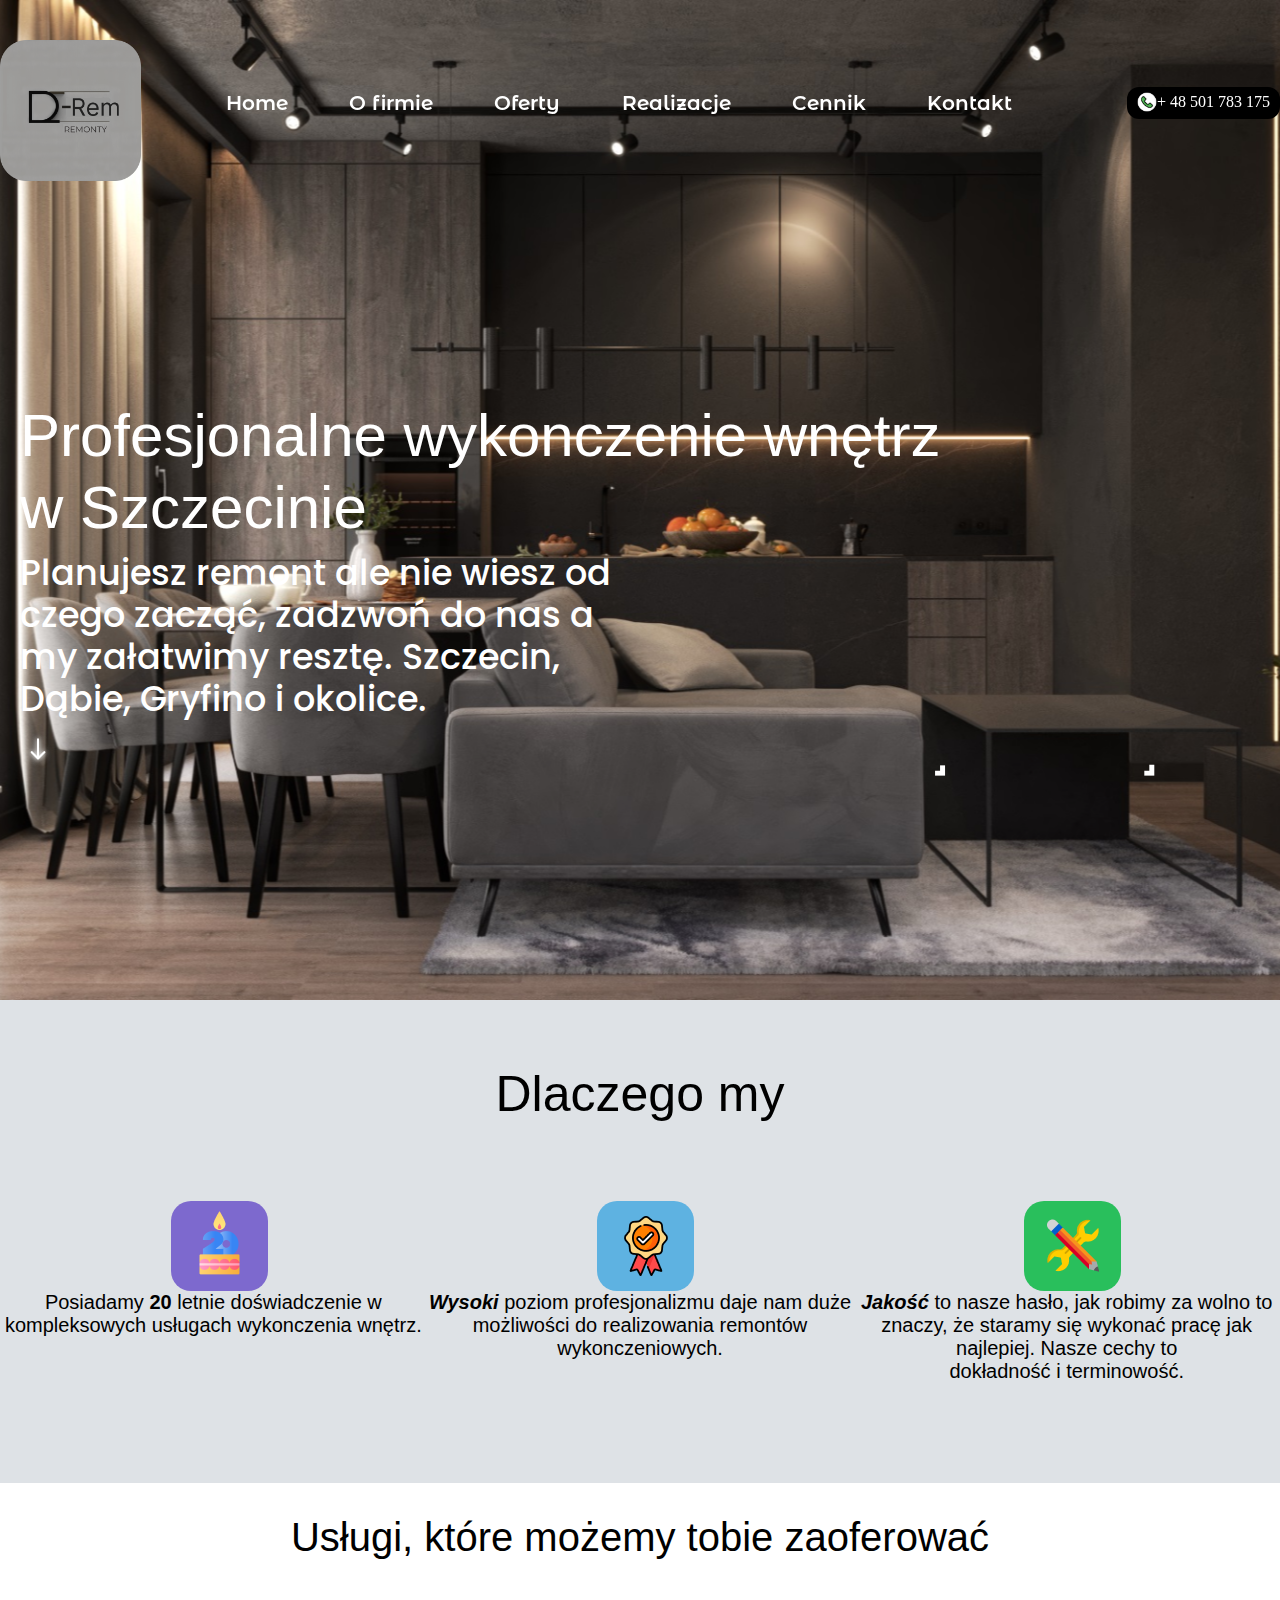
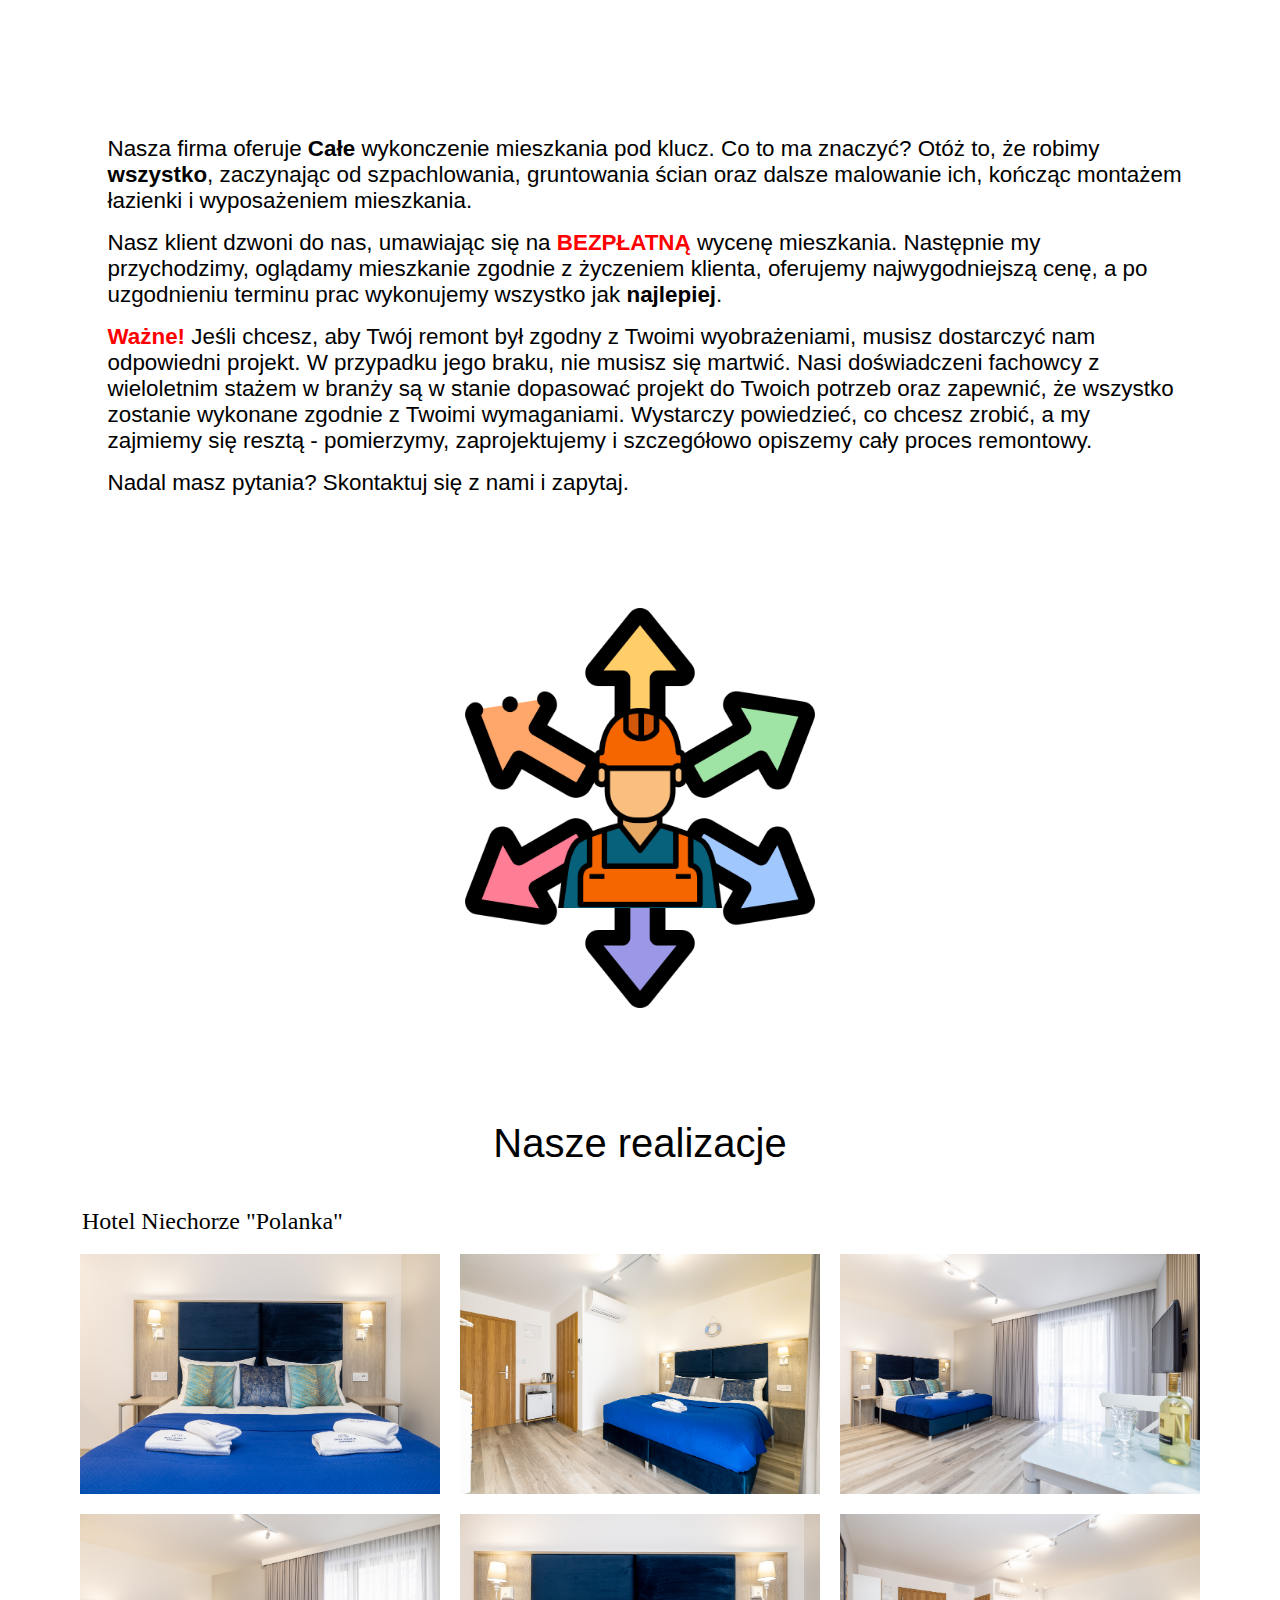
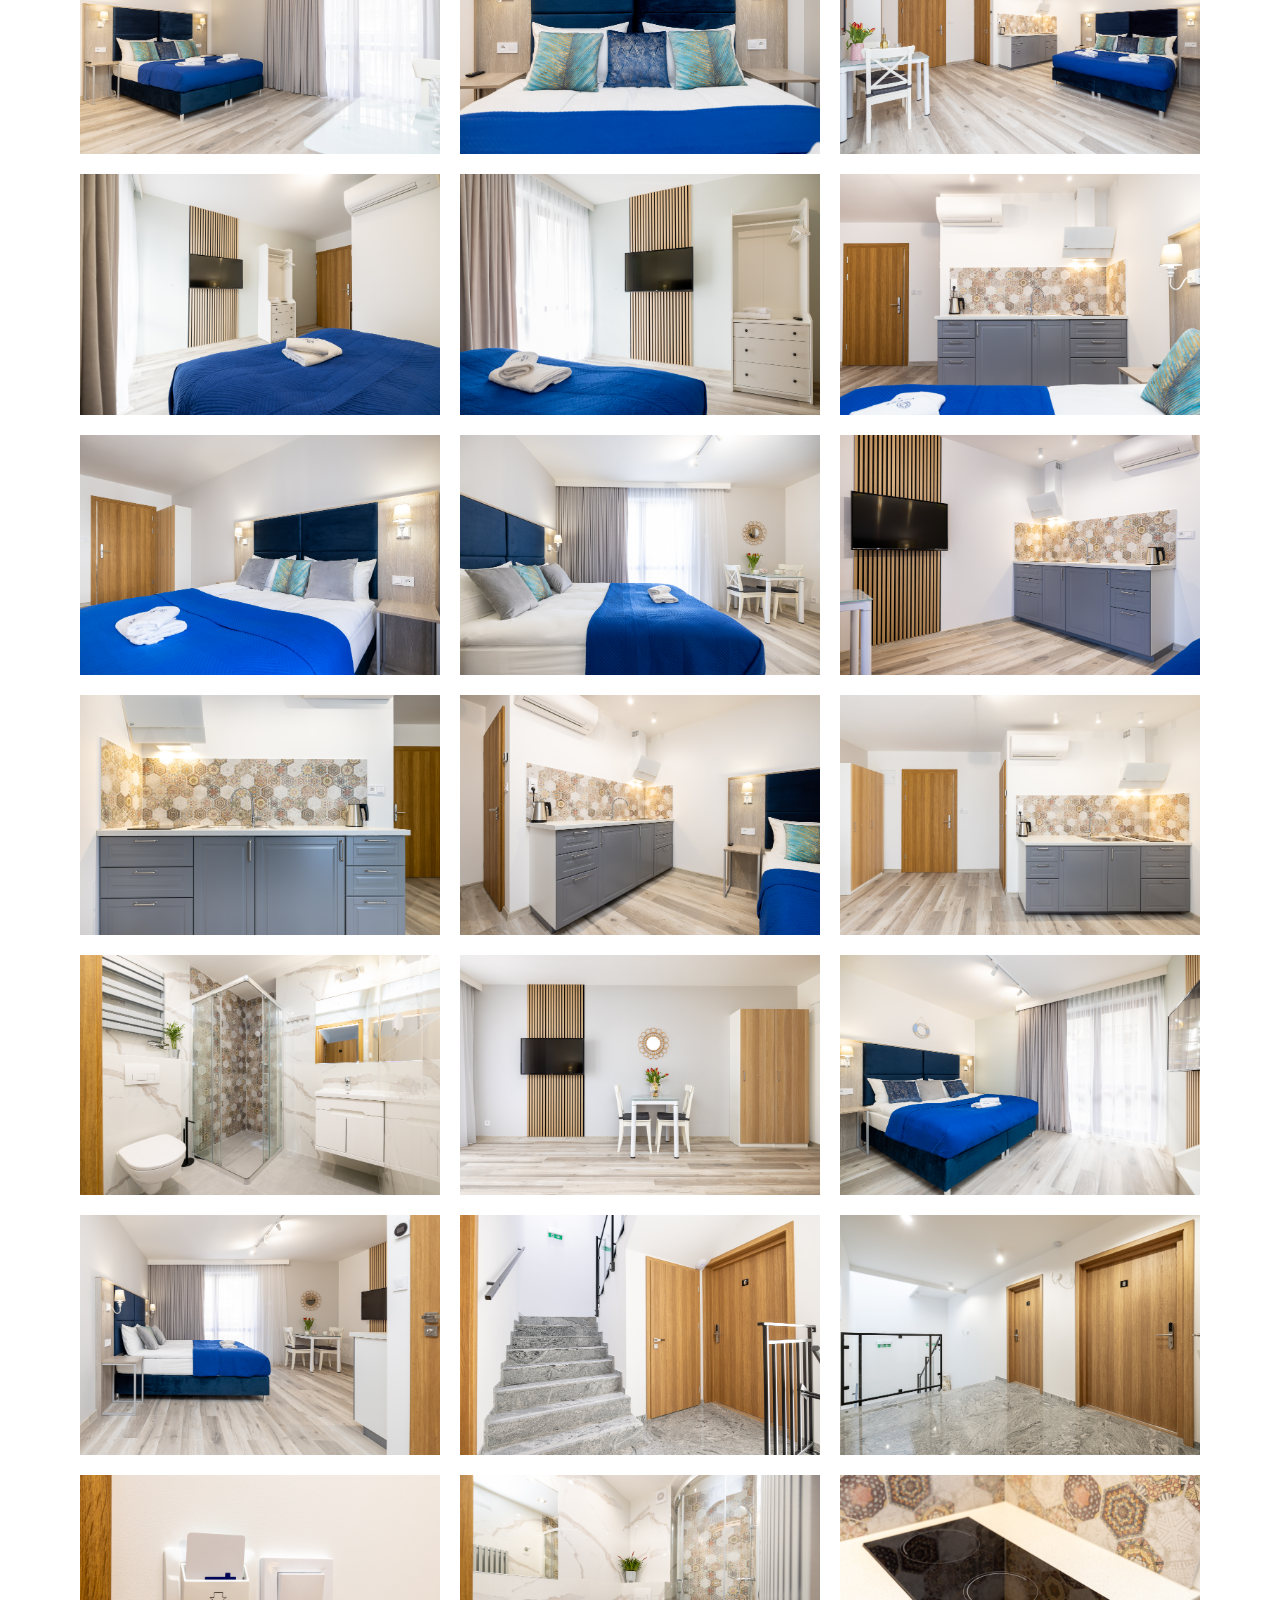
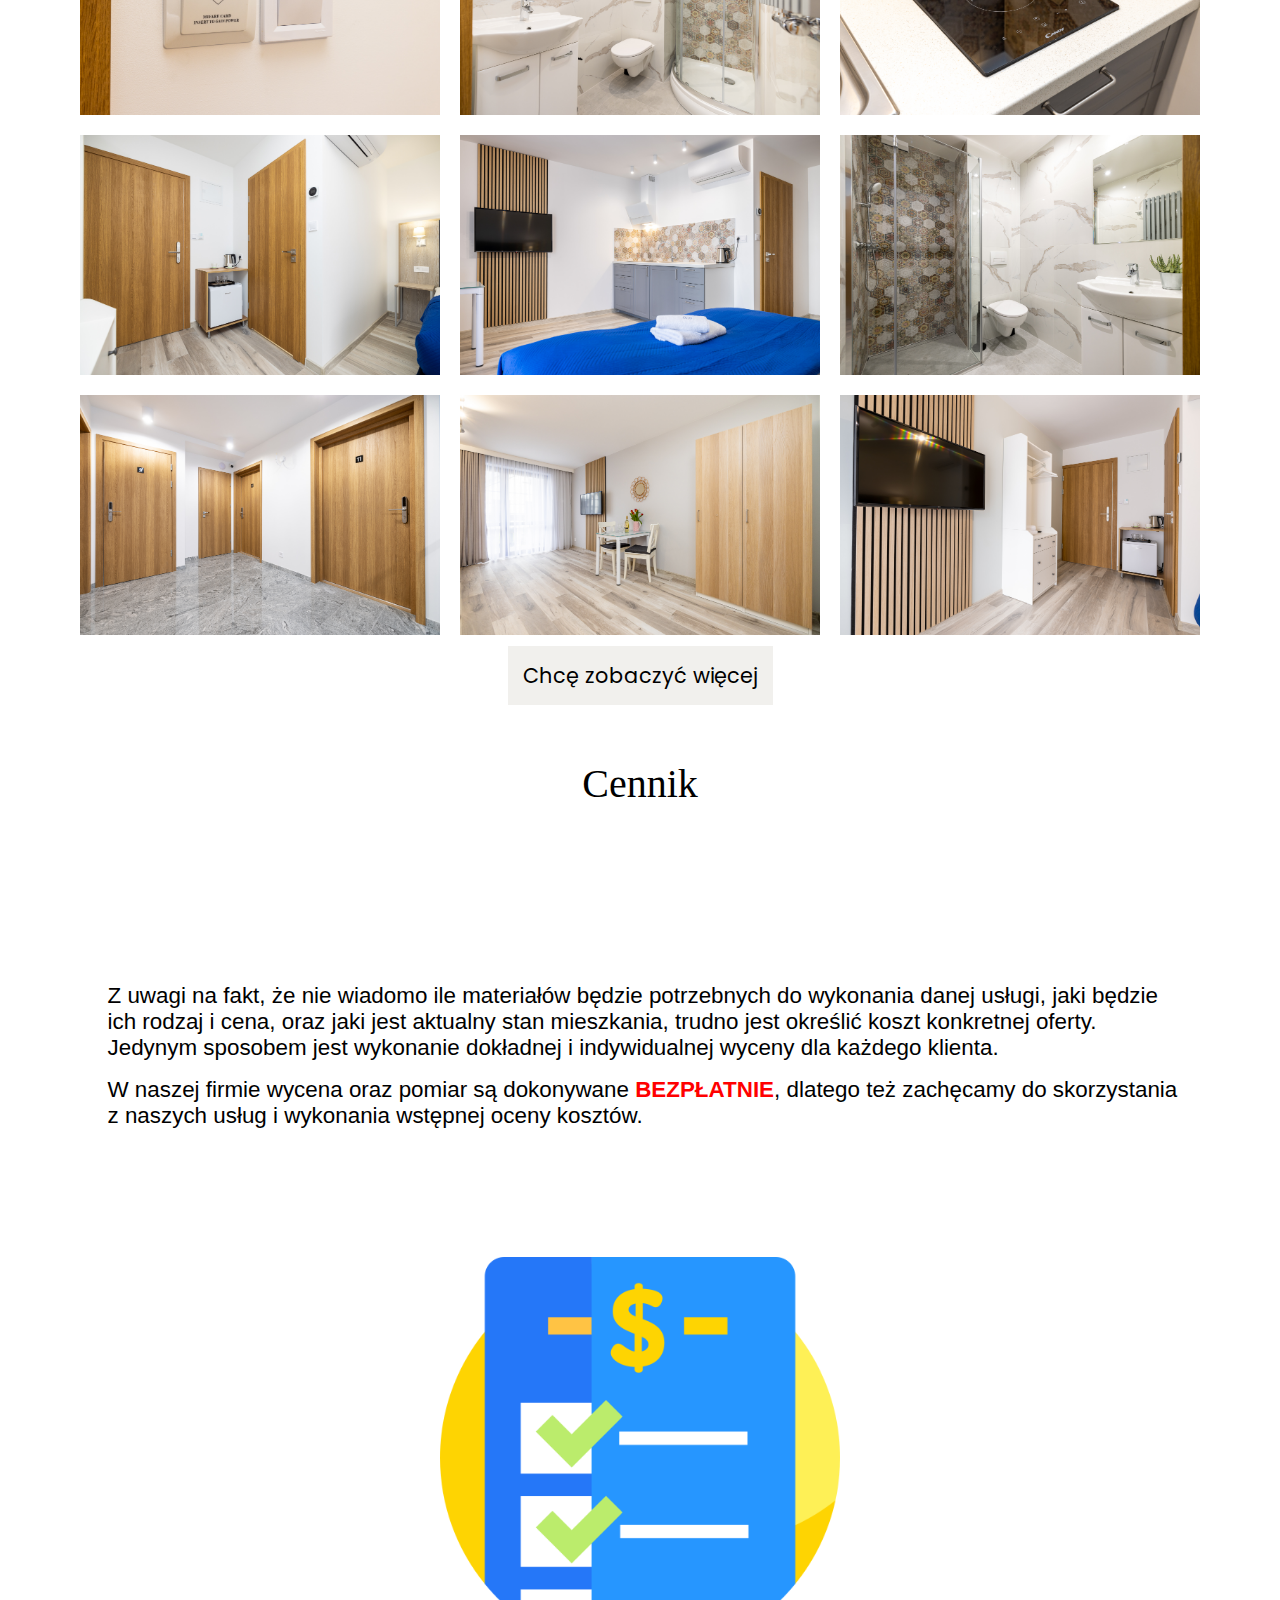
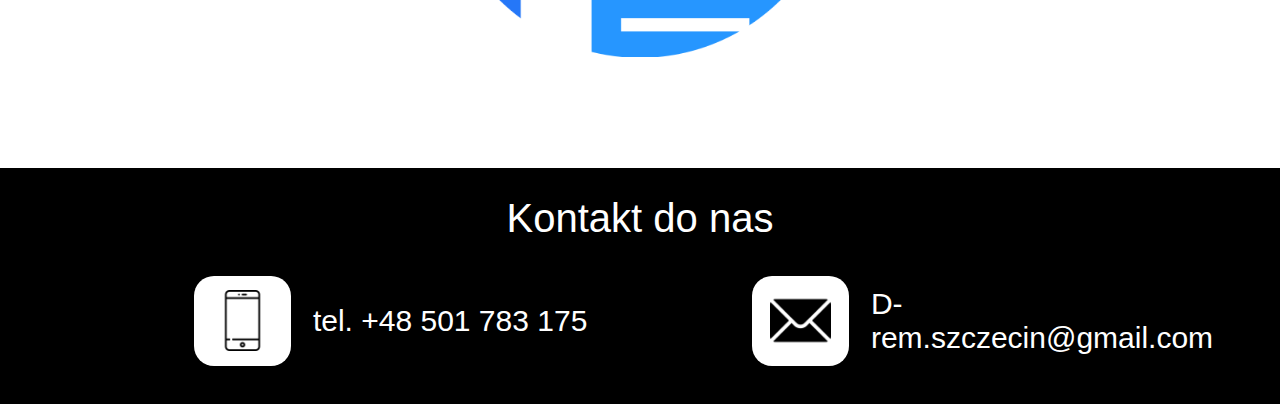
<file: html/index.html>
<!DOCTYPE html>
<html lang="pl">

<head>
    <meta charset="UTF-8">
    <meta name="viewport" content="width=device-width, initial-scale=1.0">
    <title>D-Rem remonty - wykończenie wnętrz Szczecin</title>
    <link rel="icon" href="../logo/Logo-T.png">
    <link rel="stylesheet" href="../css/styleshet.css">
    <link rel="stylesheet" href="../css/bootstrap.min.css">
    <script src="../js/main.js" async></script>

    <script src="../js/jQuery.js" async></script>
    <link rel="preconnect" href="https://fonts.googleapis.com">
    <link rel="preconnect" href="https://fonts.gstatic.com" crossorigin>
    <link
        href="https://fonts.googleapis.com/css2?family=Montserrat+Alternates:wght@200&family=Montserrat:wght@200&family=Poppins:wght@300&display=swap"
        rel="stylesheet">

<body>
    <header class="header" id="header">
        <div id="header-wrapper">
            <div id="logo">
                <a href="#top"><img src="../Logo/Logo-T.png" alt="Logo" width="141px" class="logo"></a>
            </div>
            <nav id="navigation" class="navigation">
                <ul id="main-menu">
                    <li class="active" id="mark-main-menu"><a href="#">Home</a></li>
                    <li id="mark-main-menu"><a href="#O-firmie">O firmie</a></li>
                    <li id="mark-main-menu"><a href="#Oferty">Oferty</a></li>
                    <li id="mark-main-menu"><a href="#Realizacje">Realizacje</a></li>
                    <li id="mark-main-menu"><a href="#Cennik">Cennik</a></li>
                    <li id="mark-main-menu"><a href="#Kontakt">Kontakt</a></li>
                </ul>
                <ul id="phone">
                    <li>
                        <a href="tel:+48 501 783 175">
                            <img src="../icons/phone-call.png" alt="telefon" width="20" color="white">
                            + 48 501 783 175
                        </a>
                    </li>
                </ul>

            </nav>
            <nav class="navbar bg-body-tertiary fixed-top " id="navbar-small">
                <div class="container-fluid">
                    <a class="navbar-brand" href="#"></a>
                    <button class="navbar-toggler" type="button" data-bs-toggle="offcanvas"
                        data-bs-target="#offcanvasNavbar" aria-controls="offcanvasNavbar"
                        aria-label="Toggle navigation">
                        <span class="navbar-toggler-icon"></span>
                    </button>
                    <div class="offcanvas offcanvas-end" tabindex="-1" id="offcanvasNavbar"
                        aria-labelledby="offcanvasNavbarLabel">

                        <div class="offcanvas-body">
                            <ul class="navbar-nav justify-content-end flex-grow-1 pe-3">
                                <li class="nav-item">
                                    <a class="nav-link active" aria-current="page" href="index.html">Home</a>
                                </li>
                                <li class="nav-item">
                                    <a class="nav-link" href="#O-firmie">O firmie</a>
                                </li>
                                <li class="nav-item">
                                    <a class="nav-link" href="#Oferty">Oferty</a>
                                </li>
                                <li class="nav-item">
                                    <a class="nav-link" href="#Realizacje">Realizacje</a>
                                </li>
                                <li class="nav-item">
                                    <a class="nav-link" href="#Cennik">Cennik</a>
                                </li>
                                <li class="nav-item">
                                    <a class="nav-link" href="#Kontakt">Kontakt</a>
                                </li>
                                <li class="phone">
                                    <a href="tel:+48 501 783 175" class="phone-navbar-small">
                                        <img src="../icons/phone-call.png" alt="telefon" width="20" color="white">
                                        + 48 501 783 175
                                    </a>
                                </li>
                            </ul>
                        </div>
                    </div>
                </div>
            </nav>
        </div>

    </header>


    <!-- end header -->

    <section id="main-home">
        <div id="container">
            <div id="text-left">
                <h1 id="h1-home">Profesjonalne wykonczenie wnętrz w Szczecinie</h1>
                <h3 id="h3-home"> Planujesz remont ale nie wiesz
                    od czego zacząć, zadzwoń do nas
                    a my załatwimy resztę. Szczecin, Dąbie, Gryfino i okolice. </h3>
                <a href="#O-firmie"><img src="../icons/strzalka.png" alt=""></a>
            </div>
        </div>
        <div id="text-right">
            <div id="text">
                <svg id="design" width="548" height="116" viewBox="0 0 548 116" fill="none"
                    xmlns="http://www.w3.org/2000/svg">
                    <mask id="path-1-outside-1_1_20" maskUnits="userSpaceOnUse" x="0" y="0" width="548" height="116"
                        fill="black">
                        <rect fill="white" width="548" height="116" />
                        <path
                            d="M90.9961 57.8418C90.9961 67.0931 88.9681 75.4785 84.9121 82.998C80.9017 90.5176 75.5469 96.3509 68.8477 100.498C64.1992 103.369 59.0039 105.443 53.2617 106.719C47.5651 107.995 40.0456 108.633 30.7031 108.633H5V6.8457H30.4297C40.3646 6.8457 48.2487 7.57487 54.082 9.0332C59.9609 10.446 64.9284 12.4056 68.9844 14.9121C75.9115 19.2415 81.3118 25.0065 85.1855 32.207C89.0592 39.4076 90.9961 47.9525 90.9961 57.8418ZM76.8457 57.6367C76.8457 49.6615 75.4557 42.9395 72.6758 37.4707C69.8958 32.002 65.7487 27.6953 60.2344 24.5508C56.224 22.2721 51.9629 20.6999 47.4512 19.834C42.9395 18.9225 37.5391 18.4668 31.25 18.4668H18.5352V97.0117H31.25C37.7669 97.0117 43.4408 96.5332 48.2715 95.5762C53.1478 94.6191 57.6139 92.8418 61.6699 90.2441C66.7285 87.0085 70.5111 82.7474 73.0176 77.4609C75.5697 72.1745 76.8457 65.5664 76.8457 57.6367Z" />
                        <path
                            d="M179.932 108.633H112.871V6.8457H179.932V18.877H126.406V46.7676H179.932V58.7988H126.406V96.6016H179.932V108.633Z" />
                        <path
                            d="M275.43 79.5801C275.43 83.5449 274.495 87.4642 272.627 91.3379C270.804 95.2116 268.229 98.4928 264.902 101.182C261.257 104.098 256.995 106.377 252.119 108.018C247.288 109.658 241.455 110.479 234.619 110.479C227.282 110.479 220.674 109.795 214.795 108.428C208.962 107.061 203.014 105.033 196.953 102.344V85.3906H197.91C203.06 89.6745 209.007 92.9785 215.752 95.3027C222.497 97.627 228.831 98.7891 234.756 98.7891C243.141 98.7891 249.658 97.2168 254.307 94.0723C259.001 90.9277 261.348 86.735 261.348 81.4941C261.348 76.9824 260.231 73.6556 257.998 71.5137C255.811 69.3717 252.461 67.7083 247.949 66.5234C244.531 65.612 240.817 64.86 236.807 64.2676C232.842 63.6751 228.626 62.9232 224.16 62.0117C215.137 60.0977 208.438 56.8392 204.062 52.2363C199.733 47.5879 197.568 41.5495 197.568 34.1211C197.568 25.599 201.169 18.6263 208.369 13.2031C215.57 7.73438 224.707 5 235.781 5C242.936 5 249.499 5.68359 255.469 7.05078C261.439 8.41797 266.725 10.1042 271.328 12.1094V28.1055H270.371C266.497 24.8242 261.393 22.1126 255.059 19.9707C248.77 17.7832 242.321 16.6895 235.713 16.6895C228.467 16.6895 222.633 18.1934 218.213 21.2012C213.838 24.209 211.65 28.0827 211.65 32.8223C211.65 37.0605 212.744 40.3874 214.932 42.8027C217.119 45.2181 220.97 47.0638 226.484 48.3398C229.401 48.9779 233.548 49.7526 238.926 50.6641C244.303 51.5755 248.861 52.5098 252.598 53.4668C260.163 55.472 265.859 58.5026 269.688 62.5586C273.516 66.6146 275.43 72.2884 275.43 79.5801Z" />
                        <path
                            d="M333.057 108.633H292.861V98.2422H306.191V17.2363H292.861V6.8457H333.057V17.2363H319.727V98.2422H333.057V108.633Z" />
                        <path
                            d="M440.996 101.113C435.436 103.665 429.352 105.898 422.744 107.812C416.182 109.681 409.824 110.615 403.672 110.615C395.742 110.615 388.473 109.521 381.865 107.334C375.257 105.146 369.629 101.865 364.98 97.4902C360.286 93.0697 356.663 87.5553 354.111 80.9473C351.559 74.2936 350.283 66.5234 350.283 57.6367C350.283 41.3672 355.023 28.5384 364.502 19.1504C374.027 9.7168 387.083 5 403.672 5C409.46 5 415.361 5.70638 421.377 7.11914C427.438 8.48633 433.955 10.8333 440.928 14.1602V30.2246H439.697C438.285 29.1309 436.234 27.6953 433.545 25.918C430.856 24.1406 428.213 22.6595 425.615 21.4746C422.471 20.0618 418.893 18.8997 414.883 17.9883C410.918 17.0312 406.406 16.5527 401.348 16.5527C389.954 16.5527 380.931 20.2214 374.277 27.5586C367.669 34.8503 364.365 44.7396 364.365 57.2266C364.365 70.3971 367.829 80.651 374.756 87.9883C381.683 95.2799 391.117 98.9258 403.057 98.9258C407.432 98.9258 411.784 98.4928 416.113 97.627C420.488 96.7611 424.316 95.6445 427.598 94.2773V69.3262H400.322V57.4316H440.996V101.113Z" />
                        <path
                            d="M542.305 108.633H525.557L477.295 17.5781V108.633H464.648V6.8457H485.635L529.658 89.9707V6.8457H542.305V108.633Z" />
                    </mask>
                    <path
                        d="M90.9961 57.8418C90.9961 67.0931 88.9681 75.4785 84.9121 82.998C80.9017 90.5176 75.5469 96.3509 68.8477 100.498C64.1992 103.369 59.0039 105.443 53.2617 106.719C47.5651 107.995 40.0456 108.633 30.7031 108.633H5V6.8457H30.4297C40.3646 6.8457 48.2487 7.57487 54.082 9.0332C59.9609 10.446 64.9284 12.4056 68.9844 14.9121C75.9115 19.2415 81.3118 25.0065 85.1855 32.207C89.0592 39.4076 90.9961 47.9525 90.9961 57.8418ZM76.8457 57.6367C76.8457 49.6615 75.4557 42.9395 72.6758 37.4707C69.8958 32.002 65.7487 27.6953 60.2344 24.5508C56.224 22.2721 51.9629 20.6999 47.4512 19.834C42.9395 18.9225 37.5391 18.4668 31.25 18.4668H18.5352V97.0117H31.25C37.7669 97.0117 43.4408 96.5332 48.2715 95.5762C53.1478 94.6191 57.6139 92.8418 61.6699 90.2441C66.7285 87.0085 70.5111 82.7474 73.0176 77.4609C75.5697 72.1745 76.8457 65.5664 76.8457 57.6367Z"
                        stroke="white" stroke-width="10" mask="url(#path-1-outside-1_1_20)" />
                    <path
                        d="M179.932 108.633H112.871V6.8457H179.932V18.877H126.406V46.7676H179.932V58.7988H126.406V96.6016H179.932V108.633Z"
                        stroke="white" stroke-width="10" mask="url(#path-1-outside-1_1_20)" />
                    <path
                        d="M275.43 79.5801C275.43 83.5449 274.495 87.4642 272.627 91.3379C270.804 95.2116 268.229 98.4928 264.902 101.182C261.257 104.098 256.995 106.377 252.119 108.018C247.288 109.658 241.455 110.479 234.619 110.479C227.282 110.479 220.674 109.795 214.795 108.428C208.962 107.061 203.014 105.033 196.953 102.344V85.3906H197.91C203.06 89.6745 209.007 92.9785 215.752 95.3027C222.497 97.627 228.831 98.7891 234.756 98.7891C243.141 98.7891 249.658 97.2168 254.307 94.0723C259.001 90.9277 261.348 86.735 261.348 81.4941C261.348 76.9824 260.231 73.6556 257.998 71.5137C255.811 69.3717 252.461 67.7083 247.949 66.5234C244.531 65.612 240.817 64.86 236.807 64.2676C232.842 63.6751 228.626 62.9232 224.16 62.0117C215.137 60.0977 208.438 56.8392 204.062 52.2363C199.733 47.5879 197.568 41.5495 197.568 34.1211C197.568 25.599 201.169 18.6263 208.369 13.2031C215.57 7.73438 224.707 5 235.781 5C242.936 5 249.499 5.68359 255.469 7.05078C261.439 8.41797 266.725 10.1042 271.328 12.1094V28.1055H270.371C266.497 24.8242 261.393 22.1126 255.059 19.9707C248.77 17.7832 242.321 16.6895 235.713 16.6895C228.467 16.6895 222.633 18.1934 218.213 21.2012C213.838 24.209 211.65 28.0827 211.65 32.8223C211.65 37.0605 212.744 40.3874 214.932 42.8027C217.119 45.2181 220.97 47.0638 226.484 48.3398C229.401 48.9779 233.548 49.7526 238.926 50.6641C244.303 51.5755 248.861 52.5098 252.598 53.4668C260.163 55.472 265.859 58.5026 269.688 62.5586C273.516 66.6146 275.43 72.2884 275.43 79.5801Z"
                        stroke="white" stroke-width="10" mask="url(#path-1-outside-1_1_20)" />
                    <path
                        d="M333.057 108.633H292.861V98.2422H306.191V17.2363H292.861V6.8457H333.057V17.2363H319.727V98.2422H333.057V108.633Z"
                        stroke="white" stroke-width="10" mask="url(#path-1-outside-1_1_20)" />
                    <path
                        d="M440.996 101.113C435.436 103.665 429.352 105.898 422.744 107.812C416.182 109.681 409.824 110.615 403.672 110.615C395.742 110.615 388.473 109.521 381.865 107.334C375.257 105.146 369.629 101.865 364.98 97.4902C360.286 93.0697 356.663 87.5553 354.111 80.9473C351.559 74.2936 350.283 66.5234 350.283 57.6367C350.283 41.3672 355.023 28.5384 364.502 19.1504C374.027 9.7168 387.083 5 403.672 5C409.46 5 415.361 5.70638 421.377 7.11914C427.438 8.48633 433.955 10.8333 440.928 14.1602V30.2246H439.697C438.285 29.1309 436.234 27.6953 433.545 25.918C430.856 24.1406 428.213 22.6595 425.615 21.4746C422.471 20.0618 418.893 18.8997 414.883 17.9883C410.918 17.0312 406.406 16.5527 401.348 16.5527C389.954 16.5527 380.931 20.2214 374.277 27.5586C367.669 34.8503 364.365 44.7396 364.365 57.2266C364.365 70.3971 367.829 80.651 374.756 87.9883C381.683 95.2799 391.117 98.9258 403.057 98.9258C407.432 98.9258 411.784 98.4928 416.113 97.627C420.488 96.7611 424.316 95.6445 427.598 94.2773V69.3262H400.322V57.4316H440.996V101.113Z"
                        stroke="white" stroke-width="10" mask="url(#path-1-outside-1_1_20)" />
                    <path
                        d="M542.305 108.633H525.557L477.295 17.5781V108.633H464.648V6.8457H485.635L529.658 89.9707V6.8457H542.305V108.633Z"
                        stroke="white" stroke-width="10" mask="url(#path-1-outside-1_1_20)" />
                </svg>
            </div>

        </div>
    </section>

    <!-- end main-home -->

    <section id="O-firmie">
        <div id="content">
            <h1 id="Why-we">Dlaczego my<a name="O-firmie"></a></h1>
            <div id="content-text">
                <div id="first-why" class="padding-top">
                    <div class="square" id="square-1"><img src="../icons/cake.png" alt="20 lat" id="square-1-image">
                    </div>
                    <div>Posiadamy <b>20</b> letnie
                        doświadczenie w kompleksowych
                        usługach wykonczenia wnętrz.</div>
                </div>
                <div id="second-why" class="padding-top">
                    <span class="square" id="square-2"><img src="../icons/badge.png" alt="jakość"
                            id="square-2-image"></span>
                    <div><em><b>Wysoki</b></em> poziom profesjonalizmu
                        daje nam duże możliwości do
                        realizowania remontów
                        wykonczeniowych.</div>
                </div>
                <div id="three-why" class="padding-top">
                    <span class="square" id="square-3"><img src="../icons/tools.png" alt="narzędzia"
                            id="square-3-image"></span>
                    <div><em><strong>Jakość</strong></em> to nasze hasło,
                        jak robimy za wolno to znaczy,
                        że staramy się wykonać pracę
                        jak najlepiej. Nasze cechy to

                    </div>dokładność i terminowość.
                </div>
            </div>
        </div>
    </section>

    <!-- end O-firmie -->

    <section id="Oferty">
        <div id="main-content-oferty" class="container">
            <h1 id="Oferty-h1">Usługi, które możemy tobie zaoferować<a name="Oferty"></a></h1>
            <div class="main-content">
                <div class="main-text">
                    <p>
                        Nasza firma oferuje <strong>Całe</strong> wykonczenie mieszkania pod klucz.
                        Co to ma znaczyć? Otóż to, że robimy <b>wszystko</b>, zaczynając od szpachlowania,
                        gruntowania ścian oraz dalsze malowanie ich, kończąc montażem łazienki i
                        wyposażeniem mieszkania.
                    </p>

                    <p>
                        Nasz klient dzwoni do nas, umawiając się na <strong style="color: red">BEZPŁATNĄ</strong> wycenę
                        mieszkania. Następnie my przychodzimy, oglądamy mieszkanie zgodnie z życzeniem klienta,
                        oferujemy najwygodniejszą cenę, a po uzgodnieniu terminu prac wykonujemy wszystko jak <span
                            class="font-bold">najlepiej</span>.
                    </p>
                    <p>
                        <strong style="color: red">Ważne!</strong> Jeśli chcesz, aby Twój remont był zgodny z Twoimi wyobrażeniami, musisz dostarczyć nam
                        odpowiedni projekt. W przypadku jego braku, nie musisz się martwić. Nasi doświadczeni fachowcy z
                        wieloletnim stażem w branży są w stanie dopasować projekt do Twoich potrzeb oraz zapewnić, że
                        wszystko zostanie wykonane zgodnie z Twoimi wymaganiami. Wystarczy powiedzieć, co chcesz zrobić, a
                        my zajmiemy się resztą - pomierzymy, zaprojektujemy i szczegółowo opiszemy cały proces remontowy.
                    </p>

                    Nadal masz pytania? Skontaktuj się z nami i zapytaj.
                </div>
                <div class="image-oferty" id="image-oferty">
                    <img src="../icons/all.png" alt="wszystko" class="image-under" id="image-under" width="500">
                    <img src="../icons/builder.png" alt="wszystko" class="image-over" id="image-over" width="250">
                </div>
            </div>
        </div>
    </section>

    <!-- end Oferty -->

    <section id="Realizacje">
        <div id="main-content-realizacje">
            <div class="section-header">
                <h1 class="section-title">Nasze realizacje<a name="Realizacje"></a></h1>
            </div>
            <div id="images-realizacje">
                <div id="all-images">
                    <a data-type="image"></a>
                </div>
                <div class="container">
                    <h4 id="container-title">Hotel Niechorze "Polanka"</h4>
                    <div class="row" id="row">
                        <div class="col-sm-6 col-md-4 padding transition" id="image">
                            <img src="../images/Zdjęcia-2/1.jpg" alt="zdjęcie 1" class="img-fluid">
                        </div>
                        <div class="col-sm-6 col-md-4 padding transition" id="image">
                            <img src="../images/Zdjęcia-2/2.jpg" alt="zdjęcie 2" class="img-fluid">
                        </div>
                        <div class="col-sm-6 col-md-4 padding transition" id="image">
                            <img src="../images/Zdjęcia-2/3.jpg" alt="zdjęcie 3" class="img-fluid">
                        </div>
                        <!-- 3 -->
                        <div class="col-sm-6 col-md-4 padding transition" id="image">
                            <img src="../images/Zdjęcia-2/4.jpg" alt="zdjęcie 4" class="img-fluid">
                        </div>
                        <div class="col-sm-6 col-md-4 padding transition" id="image">
                            <img src="../images/Zdjęcia-2/5.jpg" alt="zdjęcie 5" class="img-fluid">
                        </div>
                        <div class="col-sm-6 col-md-4 padding transition" id="image">
                            <img src="../images/Zdjęcia-2/6.jpg" alt="zdjęcie 6" class="img-fluid">
                        </div>
                        <!-- 3 -->
                        <div class="col-sm-6 col-md-4 padding transition" id="image">
                            <img src="../images/Zdjęcia-2/7.jpg" alt="zdjęcie 1" class="img-fluid">
                        </div>
                        <div class="col-sm-6 col-md-4 padding transition" id="image">
                            <img src="../images/Zdjęcia-2/8.jpg" alt="zdjęcie 2" class="img-fluid">
                        </div>
                        <div class="col-sm-6 col-md-4 padding transition" id="image">
                            <img src="../images/Zdjęcia-2/9.jpg" alt="zdjęcie 3" class="img-fluid">
                        </div>
                        <!-- 3 -->
                        <div class="col-sm-6 col-md-4 padding">
                            <img src="../images/Zdjęcia-2/10.jpg" alt="zdjęcie 4" class="img-fluid">
                        </div>
                        <div class="col-sm-6 col-md-4 padding">
                            <img src="../images/Zdjęcia-2/11.jpg" alt="zdjęcie 5" class="img-fluid">
                        </div>
                        <div class="col-sm-6 col-md-4 padding">
                            <img src="../images/Zdjęcia-2/12.jpg" alt="zdjęcie 6" class="img-fluid">
                        </div>
                        <!-- 3 -->
                        <div class="col-sm-6 col-md-4 padding">
                            <img src="../images/Zdjęcia-2/13.jpg" alt="zdjęcie 1" class="img-fluid">
                        </div>
                        <div class="col-sm-6 col-md-4 padding">
                            <img src="../images/Zdjęcia-2/14.jpg" alt="zdjęcie 2" class="img-fluid">
                        </div>
                        <div class="col-sm-6 col-md-4 padding">
                            <img src="../images/Zdjęcia-2/15.jpg" alt="zdjęcie 3" class="img-fluid">
                        </div>
                        <!-- 3 -->
                        <div class="col-sm-6 col-md-4 padding">
                            <img src="../images/Zdjęcia-2/16.jpg" alt="zdjęcie 4" class="img-fluid">
                        </div>
                        <div class="col-sm-6 col-md-4 padding">
                            <img src="../images/Zdjęcia-2/17.jpg" alt="zdjęcie 5" class="img-fluid">
                        </div>
                        <div class="col-sm-6 col-md-4 padding">
                            <img src="../images/Zdjęcia-2/18.jpg" alt="zdjęcie 6" class="img-fluid">
                        </div>
                        <!-- 3 -->
                        <div class="col-sm-6 col-md-4 padding">
                            <img src="../images/Zdjęcia-2/19.jpg" alt="zdjęcie 4" class="img-fluid">
                        </div>
                        <div class="col-sm-6 col-md-4 padding">
                            <img src="../images/Zdjęcia-2/20.jpg" alt="zdjęcie 5" class="img-fluid">
                        </div>
                        <div class="col-sm-6 col-md-4 padding">
                            <img src="../images/Zdjęcia-2/21.jpg" alt="zdjęcie 6" class="img-fluid">
                        </div>
                        <!-- 3 -->
                        <div class="col-sm-6 col-md-4 padding">
                            <img src="../images/Zdjęcia-2/23.jpg" alt="zdjęcie 4" class="img-fluid">
                        </div>
                        <div class="col-sm-6 col-md-4 padding">
                            <img src="../images/Zdjęcia-2/24.jpg" alt="zdjęcie 5" class="img-fluid">
                        </div>
                        <div class="col-sm-6 col-md-4 padding">
                            <img src="../images/Zdjęcia-2/25.jpg" alt="zdjęcie 6" class="img-fluid">
                        </div>
                        <!-- 3 -->
                        <div class="col-sm-6 col-md-4 padding">
                            <img src="../images/Zdjęcia-2/26.jpg" alt="zdjęcie 4" class="img-fluid">
                        </div>
                        <div class="col-sm-6 col-md-4 padding">
                            <img src="../images/Zdjęcia-2/27.jpg" alt="zdjęcie 5" class="img-fluid">
                        </div>
                        <div class="col-sm-6 col-md-4 padding">
                            <img src="../images/Zdjęcia-2/28.jpg" alt="zdjęcie 6" class="img-fluid">
                        </div>
                        <!-- 3 -->
                        <div class="col-sm-6 col-md-4 padding">
                            <img src="../images/Zdjęcia-2/29.jpg" alt="zdjęcie 4" class="img-fluid">
                        </div>
                        <div class="col-sm-6 col-md-4 padding">
                            <img src="../images/Zdjęcia-2/30.jpg" alt="zdjęcie 4" class="img-fluid">
                        </div>
                        <div class="col-sm-6 col-md-4 padding">
                            <img src="../images/Zdjęcia-2/31.jpg" alt="zdjęcie 4" class="img-fluid">
                        </div>
                        <div class="text-lg-center" id="realizacje-wiecej">
                            <a href="realizacje.html" id="bottom">Chcę zobaczyć więcej</a>
                        </div>
                    </div>

                </div>






            </div>
        </div>
    </section>

    <!-- end Realizacje -->

    <section id="Cennik">
        <div id="main-content-cennik" class="container">
            <h1 id="Cennik-h1">Cennik<a name="Cennik"></a></h1>
            <div class="main-content">
                <div class="main-text">
                    <p>
                        Z uwagi na fakt, że nie wiadomo ile materiałów będzie potrzebnych do wykonania danej usługi,
                        jaki będzie ich rodzaj i cena, oraz jaki jest aktualny stan mieszkania, trudno jest określić
                        koszt konkretnej oferty. Jedynym sposobem jest wykonanie dokładnej i indywidualnej wyceny dla
                        każdego klienta.
                    </p>

                    <p>
                        W naszej firmie wycena oraz pomiar są dokonywane <strong style="color: red">BEZPŁATNIE</strong>,
                        dlatego też zachęcamy do
                        skorzystania z naszych usług i wykonania wstępnej oceny kosztów.</p>

                </div>
                <div class="image-oferty" id="image-cennik">
                    <img src="../icons/cennik.png" alt="wszystko" class="image-under" id="image-under" width="450">
                </div>
            </div>
        </div>
    </section>

    <!-- end Cennik -->

    <section id="Kontakt">
        <h1 id="Kontakt-h1">Kontakt do nas<a name="Kontakt"></a></h1>
        <div class="container">
            <div class="margin content-center">
                <a href="tel:+48 501 783 175">
                    <div class="square float-left">
                        <img src="../icons/Telefon.png" alt="20 lat" width="61">
                    </div>
                </a>
                <div class="padding-left">
                    <a href="tel:+48 501 783 175">tel. +48 501 783 175</a>
                </div>
            </div>
            <div class="margin content-center">
                <a href="mailto:D-rem.szczecin@gmail.com">
                    <div class="square" id="email">
                        <img src="../icons/email.png" alt="20 lat" width="61">
                    </div>
                </a>
                <div class="padding-left">
                    <a href="mailto:D-rem.szczecin@gmail.com">D-rem.szczecin@gmail.com</a>
                </div>
            </div>

        </div>
    </section>

    <script src="../js/bootstrap.bundle.min.js" async></script>
    <script src="../js/bootstrap.min.js" async></script>
    <script src="https://cdn.jsdelivr.net/npm/bootstrap@5.3.0-alpha3/dist/js/bootstrap.bundle.min.js"
        integrity="sha384-ENjdO4Dr2bkBIFxQpeoTz1HIcje39Wm4jDKdf19U8gI4ddQ3GYNS7NTKfAdVQSZe"
        crossorigin="anonymous"></script>
</body>

</html>
</file>
<file: css/styleshet.css>
* {
    margin: 0;
    padding: 0;
}

a {
    text-decoration: none;
}


.header {
    width: 100%;
    position: fixed;
    top: 0;
    left: 0;
    padding-top: 40px;
    display: flex;
    align-items: center;
    z-index: 999;
    transition: all 0.4s;
}

#header-wrapper {
    max-width: 1716px;
    margin: 0 auto;
    align-items: center;
    display: flex;
    width: 100%;
    position: relative;
    transition: 0.3s;
}



.displayNone {
    display: none;
}



.logo {
    transition: all 0.3s;
}

@media only screen and (max-width: 800px) {
    .logo {
        width: 110px;
    }

    .container-fluid .offcanvas {
        --bs-offcanvas-width: none;
    }
}

.navigation {
    margin-left: auto;
    display: flex;
    justify-content: space-between;
}

@media (max-width: 1200px) {
    .navigation {
        display: none;
    }
}

#main-menu {
    width: 818px;
    margin-right: 83px;
    display: flex;
    -webkit-box-align: center;
    align-items: center;
    -webkit-box-pack: justify;
    justify-content: space-between;
    transition: 0.3;
}

#main-menu li {
    list-style-type: none;
    transition: 0.3;
}

#main-menu li a {
    font-size: 20px;
    font-family: "Montserrat Alternates", sans-serif;
    color: rgb(255, 255, 255);
    font-weight: 600;
    text-decoration: none;
    transition: 0.3s cubic-bezier(.4, .96, .06, .45);
}

#main-menu li a:hover {
    font-size: 22px;
}

.navigation #main-manu li a {
    transition: 0.3;
}

#header-wrapper .fixed-top {
    top: auto !important;
}

header.header-fixed {
    padding-top: 10px !important;
    padding-bottom: 10px !important;
    background: linear-gradient(to bottom, rgba(44, 44, 44, 1) 0%, rgba(44, 44, 44, 0.95) 10%, rgba(23, 23, 23, 0.6) 85%, rgba(19, 19, 19, 0.6) 100%);
}

@media (min-width: 1200px) {
    #header-wrapper .navbar {
        display: none;
    }
}

.navigation #phone li a {
    padding: 5px 10px 7px 10px;
    background-color: black;
    border-radius: 12px;
    display: flex;
    align-items: center;
    text-align: center;
    text-decoration: none;
    color: white;
    transition: 0.3s linear;
}

#phone li {
    list-style-type: none;
}

.phone {
    padding-top: 5px;
    display: flex;
    align-items: center;
}

.phone-navbar-small {
    background-color: black;
    padding: 5px;
    border-radius: 12px;
    color: white;
    text-decoration: none;
    transition: all 0.3s ease;
}

.phone-navbar-small:hover {
    background-color: rgb(240, 235, 227);
}

.navigation #phone li a:hover {
    background-color: rgb(243, 243, 243);
    color: black;
}

.container-fluid .offcanvas {
    background-color: rgba(0, 0, 0, 0.5) !important;
}

.navbar-nav .nav-item .nav-link {
    color: white !important;
}

.container-fluid .navbar-toggler {
    background-color: rgb(158, 157, 157) !important;
}

/* end header */

section {
    display: block;
}

#main-home {
    width: 100%;
    max-width: 1920px;
    height: 1000px;
    max-height: 1100px;
    margin: 0 auto;
    position: relative;
    background-image: url(../background/background-3.png);
    background-size: cover;
    background-position: center;
    background-repeat: no-repeat;
}
/* 
@keyframes changingBackground {
    0% {
        background-image: url('../background/background-3.png');
        background-size: cover;
        background-position: center;
        background-repeat: no-repeat;
    }

    33% {
        background-image: url('../background/background-1.jpg');
        background-size: cover;
        background-position: center;
        background-repeat: no-repeat;
    }

    66% {
        background-image: url('../background/background-2.jpg');
        background-size: cover;
        background-position: center;
        background-repeat: no-repeat;
    }

    100% {
        background-image: url('../background/background-3.png');
        background-size: cover;
        background-position: center;
        background-repeat: no-repeat;
    }
} */

#main-home #container {
    height: 100%;
    position: absolute;
    width: 100%;
    max-width: 1716px;
    top: 0;
    left: 50%;
    transform: translate(-50%);
    display: flex;
    flex-wrap: wrap;
}

#text-left {
    width: 100%;
    max-width: 930px;
    display: flex;
    flex-direction: column;
    margin-top: 400px;
    margin-left: 20px;
    color: rgb(255, 255, 255);
}

#h1-home {
    font-size: 60px;
    font-family: "Montsarret", sans-serif;
}

#h3-home {
    width: 600px;
    font-family: "Poppins", sans-serif;
    font-weight: 500;
    font-size: 35px;
}

@media only screen and (max-width: 1000px) {
    #text-left {
        margin-top: 300px;
        align-items: center;
    }
}

@media only screen and (max-width: 730px) {
    #text-left {
        margin-top: 280px;
    }

    #h1-home {
        font-size: 55px;
    }

}

@media only screen and (max-width: 600px) {
    #h1-home {
        font-size: 50px;
    }

    #h3-home {
        font-size: 30px;
        width: 400px;
    }
}

@media only screen and (max-width: 500px) {
    #text-left {
        margin-top: 300px;
        max-width: 90%;
    }

    #text-left #h1-home {
        text-align: center;
    }

    #text-left #h3-home {
        max-width: 300px;
        font-size: 2.5vh;
    }

    #h1-home {
        font-size: 40px;
    }

    #h3-home {
        text-align: center;
        font-size: 25px;
    }
}


@media only screen and (max-width: 400px) {
    #h1-home {
        font-size: 2rem;
    }

    #h3-home {
        font-size: 20px;
    }
}

/* end container text left */

#text-right {
    bottom: 22.2%;
    right: 9.8%;
    position: absolute;

}


#design path:nth-child(2) {
    stroke-dasharray: 575;
    stroke-dashoffset: 575;
    animation: line-anim 2s ease forwards;
}

#design path:nth-child(3) {
    stroke-dasharray: 552;
    stroke-dashoffset: 552;
    stroke-linecap: square;
    animation: line-anim 2s ease forwards 0.3s;
}

#design path:nth-child(4) {
    stroke-dasharray: 543;
    stroke-dashoffset: 543;
    animation: line-anim 2s ease forwards 0.6s;
}

#design path:nth-child(5) {
    stroke-dasharray: 337;
    stroke-dashoffset: 337;
    stroke-linecap: square;
    animation: line-anim 2s ease forwards 0.9s;
}

#design path:nth-child(6) {
    stroke-dasharray: 607;
    stroke-dashoffset: 607;
    stroke-linecap: round;
    animation: line-anim 2s ease forwards 1.2s;
}

#design path:nth-child(7) {
    stroke-dasharray: 637;
    stroke-dashoffset: 637;
    stroke-linecap: square;
    animation: line-anim 2s ease forwards 1.5s;
}

@keyframes line-anim {
    to {
        stroke-dashoffset: 0;
    }
}

/* the end main-home or section 1 */

#O-firmie {
    width: 100%;
    max-width: 1920px;
    height: 100%;
    max-height: 900px;
    margin: 0 auto;
    padding-top: 5%;
    background-color: rgb(222, 226, 230);
    text-align: center;
}


#content {
    height: 100%;
    width: 100%;
    top: 0;
    left: 50%;
    display: flex;
    flex-wrap: wrap;
    justify-content: center;
}


#content-text {
    width: 100%;
    max-width: 1716px;
    display: flex;
    justify-content: center;
    margin-bottom: 200px;
    font-family: "Montsarret", sans-serif;
    font-size: 25px;
    transition: all 0.3s;
}

@media only screen and (max-width: 1500px) {
    #content-text {
        margin-bottom: 100px;
        font-size: 20px;
    }
}


#Why-we {
    text-align: center;
    margin-bottom: 6%;
    font-family: "Montsarret", sans-serif;
    font-size: 50px;
    transition: all 0.3s ease;
}

@media only screen and (max-width: 800px) {
    #Why-we {
        font-size: 40px;
    }

    #content-text {
        flex-wrap: wrap;
        margin-bottom: 100px;
        font-size: 18px;
    }
}

.square {
    width: 97px;
    height: 90px;
    border-radius: 20px;
    display: flex;
    align-items: center;
    justify-content: center;
    margin-left: 40%;
    transition: all 0.2s ease-in;
}

#square-1 {
    background-color: #7D69CE;
}

#square-2 {
    background-color: #5EB2E1;
}

#square-3 {
    background-color: #29BF5C;
}

#first-why {
    width: 100%;
    max-width: 500px;
    float: left;
}

#second-why {
    width: 100%;
    max-width: 500px;
    float: left;
    text-align: center;
}

#three-why {
    width: 100%;
    max-width: 500px;
    float: left;
}



@media only screen and (max-width: 1150px) {
    .padding-top {
        padding-top: 10px;
    }

    .square {
        width: 77.6px;
        height: 72px;
    }

    #square-1-image {
        width: 48.8px;
    }

    #square-2-image {
        width: 41.6px;
    }

    #square-3-image {
        width: 46.4px;
    }
}


/* end about firm */

#Oferty {
    width: 100%;
    max-width: 1920px;
    height: 100%;
    max-height: 100%;
    margin: 0 auto;

    padding-top: 30px;
}


#main-content-oferty {
    height: 100%;
    width: 100%;
    display: flex;
    flex-wrap: wrap;
    justify-content: center;
}


#Oferty-h1 {
    text-align: center;
    justify-content: center;
    font-family: Verdana, Geneva, Tahoma, sans-serif;
    font-weight: 500;
}

@media (max-width: 1200px) {
    #Oferty-h1 {
        font-size: 2.5em;
    }
}

.main-content {
    position: relative;
    width: 100%;
    max-width: 1716px;
    display: flex;
    align-items: center;
    margin-bottom: 15%;
    font-family: "Montsarret", sans-serif;
    font-size: 1.4em;
    transition: all 0.3s ease;
}



.main-text {
    width: 1080px;
    max-width: 1080px;
    display: flex;
    margin-top: 15%;
    flex-direction: column;
    transition: all 0.3s ease;
}
.font-bold {
    font-weight: bold;
}

@media only screen and (max-width: 1760px) {
    .main-text {
        margin-left: 15px;
    }

}

@media only screen and (max-width: 1200px) {

    .main-content {
        font-size: 1.3em;
    }

    .main-text {
        margin-top: 12%;
    }
}

@media only screen and (max-width: 1000px) {

    .main-content {
        font-size: 1.1em;
    }

    .main-text {
        margin-top: 10%;
    }
    #Oferty-h1 {
        font-size: 2em;
    }
}

@media only screen and (max-width: 490px) {

    .main-content {
        font-size: 0.9em;
    }

    #Oferty-h1 {
        font-size: 1.5em;
    }
}

.image-oferty {
    position: relative;
    top: 10%;
    left: 5%;
    transition: all 0.3s ease;
}

.image-under {
    position: relative;
    top: 0;
    left: 0;
    transition: all 0.3s ease;
}

.image-over {
    position: absolute;
    top: 50%;
    left: 50%;
    transform: translate(-50%, -50%);
    transition: all 0.3s ease;
}

@media only screen and (max-width: 1400px) {
    .main-content {
        display: flex;
        flex-wrap: wrap;
        align-items: center;
        justify-content: center;
        margin-bottom: 0;
    }

    .image-oferty {
        padding: 10%;
        top: 0;
        left: 0;
    }


    .image-under {
        width: 400px;
        order: 2;
    }

    .image-over {
        width: 200px;
        order: 1;
    }
}

@media only screen and (max-width: 450px) {
    .image-under {
        width: 200px;
    }

    .image-over {
        width: 100px;
    }
}

/* end O firmie */

#Realizacje {
    width: 100%;
    position: relative;
    overflow: hidden;
    max-width: 1920px;
    height: 100%;
    max-height: 100%;
}

#main-content-realizacje {
    height: 100%;
    width: 100%;
    display: flex;
    flex-wrap: wrap;
    justify-content: center;
}

.section-header {
    margin-bottom: 2rem;
    text-align: center;
    justify-content: center;

}

.section-title {
    font-family: Verdana, Geneva, Tahoma, sans-serif;
    font-weight: 500;
}

#images-realizacje {
    width: 100%;
    max-width: 1716px;
}

.container .row .padding {
    padding: 10px;
}

@media (max-width: 1250px) {
    .container .row .padding {
        padding: 8px;
    }

    #realizacje-wiecej {
        font-size: 0.8em;
        text-align: center;
    }
}

@media (max-width: 900px) {
    .container .row .padding {
        padding: 5px;
    }
}



.transition {
    transition: all 1s;
}

#realizacje-wiecej {
    padding: 15px;
    margin-bottom: 20px;
    ;
}

.text-lg-center a {
    text-decoration: none;
    font-family: 'Poppins', sans-serif;
    font-weight: 400;
    font-size: 1.3em;
    background-color: rgb(241, 240, 237);
    padding: 15px;
    transition: all 0.3s ease;
}

.text-lg-center a:hover {
    padding: 17px;
    background-color: black;
    color: white;
    cursor: pointer;
}

/* end realizacje */

#main-content-cennik {
    height: 100%;
    width: 100%;
    display: flex;
    flex-wrap: wrap;
    justify-content: center;
}

#Cennik-h1 {
    margin-top: 3%;
}

@media only screen and (max-width: 1200px) {
    #image-cennik .image-under {
        width: 400px;
    }
}

@media only screen and (max-width: 1000px) {
    #image-cennik .image-under {
        width: 350px;
    }
}

@media only screen and (max-width: 700px) {
    #image-cennik .image-under {
        width: 300px;
    }
}

@media only screen and (max-width: 500px) {
    #image-cennik .image-under {
        width: 200px;
    }
}

/* end cennik */

#Kontakt {
    background-color: black;
    font-family: "Montsarret", sans-serif;
}

#Kontakt .container {
    width: 100%;
    padding-bottom: 3%;
    display: flex;
    transition: all 0.3s ease;
}

#Kontakt-h1 {
    color: white;
    text-align: center;
    padding: 2%;
}

#Kontakt .square {
    margin-left: 0%;
    background-color: white;

}

.float-left {
    float: left;
}

.margin {
    margin-left: 10%;
}
#Kontakt a {
    text-decoration: none;
    color: white;
}

.content-center {
    width: 100%;
    max-width: 500px;
    display: flex;
    align-items: center;
}
#Kontakt img {
    transition: all 0.3s ease;
}

.padding-left {
    padding-left: 5%;
}

#Kontakt .container {
    font-size: 30px;
    transition: all 0.3s ease;
}
@media only screen and (max-width: 1250px) {
    #Kontakt .container {
        font-size: 25px;
    }
   
}
@media only screen and (max-width: 1150px) {
    #Kontakt img {
        width: 48.8px;
    }
}

@media only screen and (max-width: 1000px) {
    .container {
        flex-wrap: wrap;
        justify-content: center;
    }
    .content-center {
        padding-bottom: 2%;
    }
    
}
@media only screen and (max-width: 700px) {
    #Kontakt .container {
        font-size: 20px;
    }
    #Kontakt .square {
        width: 58.2px;
        height: 54px;
        border-radius: 15px;
    }
    #Kontakt img {
        width: 36.6px;
    }
}
@media only screen and (max-width: 500px) {
    #Kontakt .container {
        font-size: 17px;
    }
    #Kontakt .square {
        width: 46.56px;
        height: 43.2px;
        border-radius: 15px;
    }
    #Kontakt img {
        width: 29.28px;
    }
}

.animationFadeUp {
    animation-name: fadeUp;
    animation-duration: 1.3s;
}
.animationLeftUp {
    animation-name: leftUp;
    animation-duration: 1.3s;
}
.animationRotation {
    animation: rotation 1s ease;
}


@keyframes fadeUp {
    0% {
        opacity: 0;
        transform: translateY(20px);
    }

    100% {
        opacity: 1;
        transform: translateY(0);
    }
}
@keyframes leftUp {
    0% {
        transform: translateX(30px);
    }
    100% {
        transform: translateX(0);
    }
}
@keyframes rotation {
    0% {
        transform: rotateZ(90deg);
    }
    100% {
        transform: rotateZ(0);
    }
}
</file>
